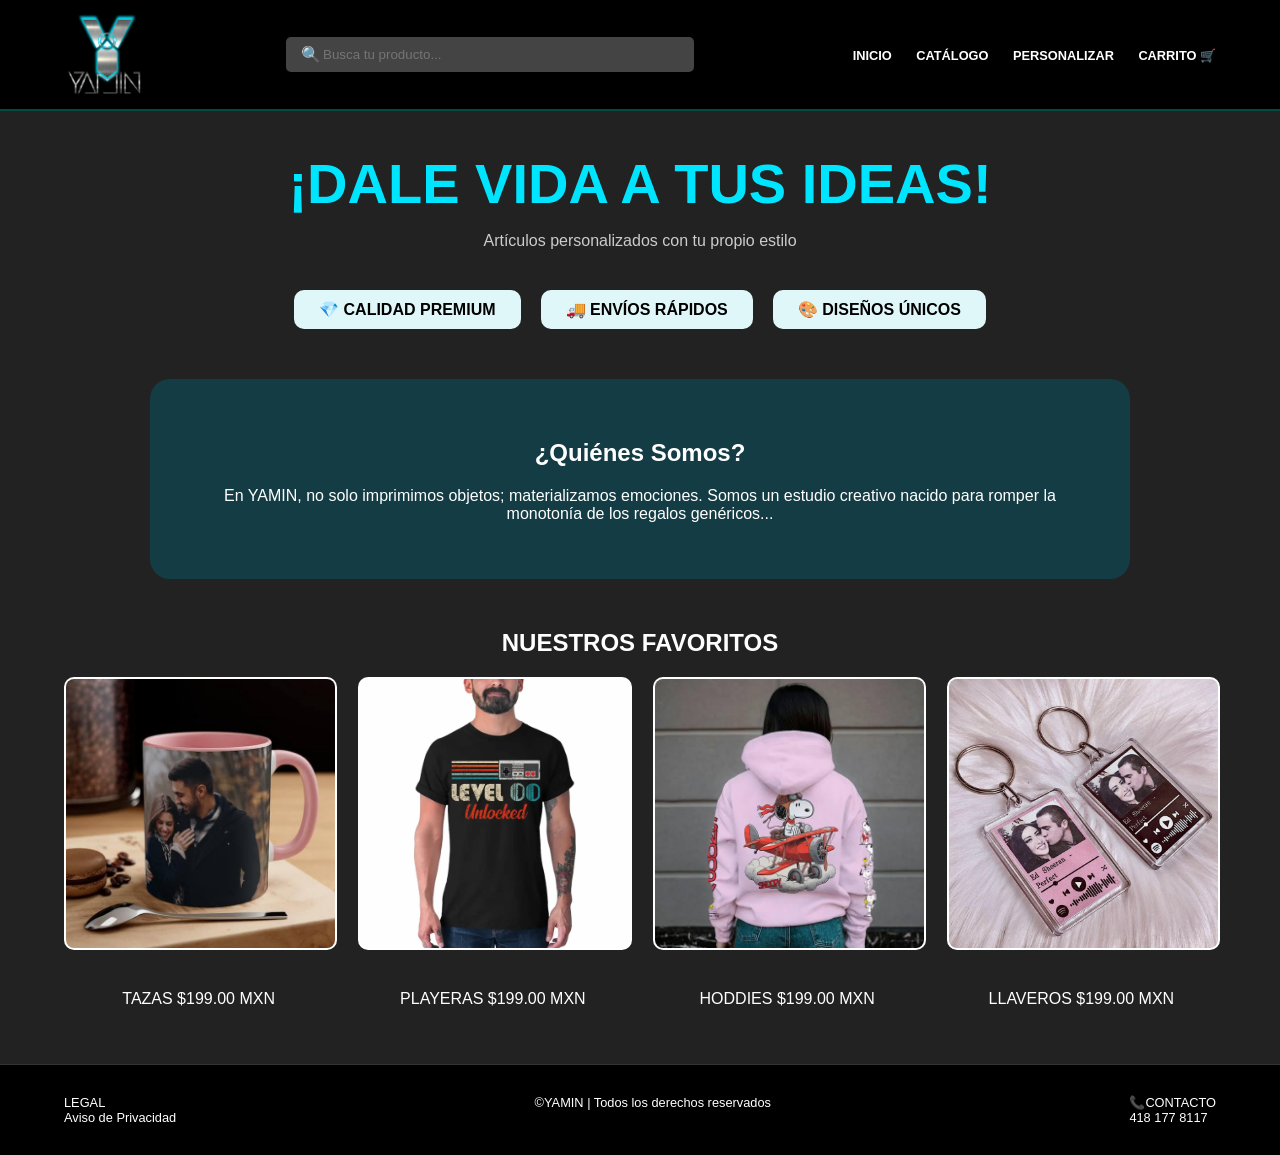
<file: Mi Sitio Web Yamin/index.html>
<!DOCTYPE html>
<html lang="es">
<head>
    <meta charset="UTF-8">
    <title>YAMIN | Home</title>
    <link rel="stylesheet" href="style.css">
</head>
<body>
    <nav>
        <div class="logo"><img src="Imagenes/YAMIN LOGO METALICO.png" alt="Logo"></div>
        <div class="search-bar">🔍 <input type="text" placeholder="Busca tu producto..."></div>
        <div class="nav-links">
            <a href="index.html">INICIO</a>
            <a href="catalogo.html">CATÁLOGO</a>
            <a href="personalizar.html">PERSONALIZAR</a>
            <a href="carrito.html">CARRITO 🛒</a>
        </div>
    </nav>

    <main class="container">
        <h1 class="main-title" style="color:var(--accent-cyan)">¡DALE VIDA A TUS IDEAS!</h1>
        <p class="subtitle">Artículos personalizados con tu propio estilo</p>

        <div style="display:flex; justify-content:center; gap:20px; margin-bottom:50px;">
            <div style="background:#e0f7fa; color:black; padding:10px 25px; border-radius:10px; font-weight:bold;">💎 CALIDAD PREMIUM</div>
            <div style="background:#e0f7fa; color:black; padding:10px 25px; border-radius:10px; font-weight:bold;">🚚 ENVÍOS RÁPIDOS</div>
            <div style="background:#e0f7fa; color:black; padding:10px 25px; border-radius:10px; font-weight:bold;">🎨 DISEÑOS ÚNICOS</div>
        </div>

        <div style="background:rgba(0,100,120,0.4); padding:40px; border-radius:20px; text-align:center; max-width:900px; margin:0 auto 50px;">
            <h2>¿Quiénes Somos?</h2>
            <p>En YAMIN, no solo imprimimos objetos; materializamos emociones. Somos un estudio creativo nacido para romper la monotonía de los regalos genéricos...</p>
        </div>

        <h2 style="text-align:center;">NUESTROS FAVORITOS</h2>
        <div class="product-grid">
            <div class="product-column"><img src="Imagenes/TAZAS.jpeg" class="img-box"><p>TAZAS $199.00 MXN</p></div>
            <div class="product-column"><img src="Imagenes/Playera.jpeg" class="img-box"><p>PLAYERAS $199.00 MXN</p></div>
            <div class="product-column"><img src="Imagenes/Hoddie.jpeg" class="img-box"><p>HODDIES $199.00 MXN</p></div>
            <div class="product-column"><img src="Imagenes/Llaveros.jpg" class="img-box"><p>LLAVEROS $199.00 MXN</p></div>
        </div>
    </main>

    <footer>
        <div>LEGAL<br>Aviso de Privacidad</div>
        <div>©YAMIN | Todos los derechos reservados</div>
        <div> 📞CONTACTO<br> 418 177 8117</div>
    </footer>
</body>
</html>
</file>
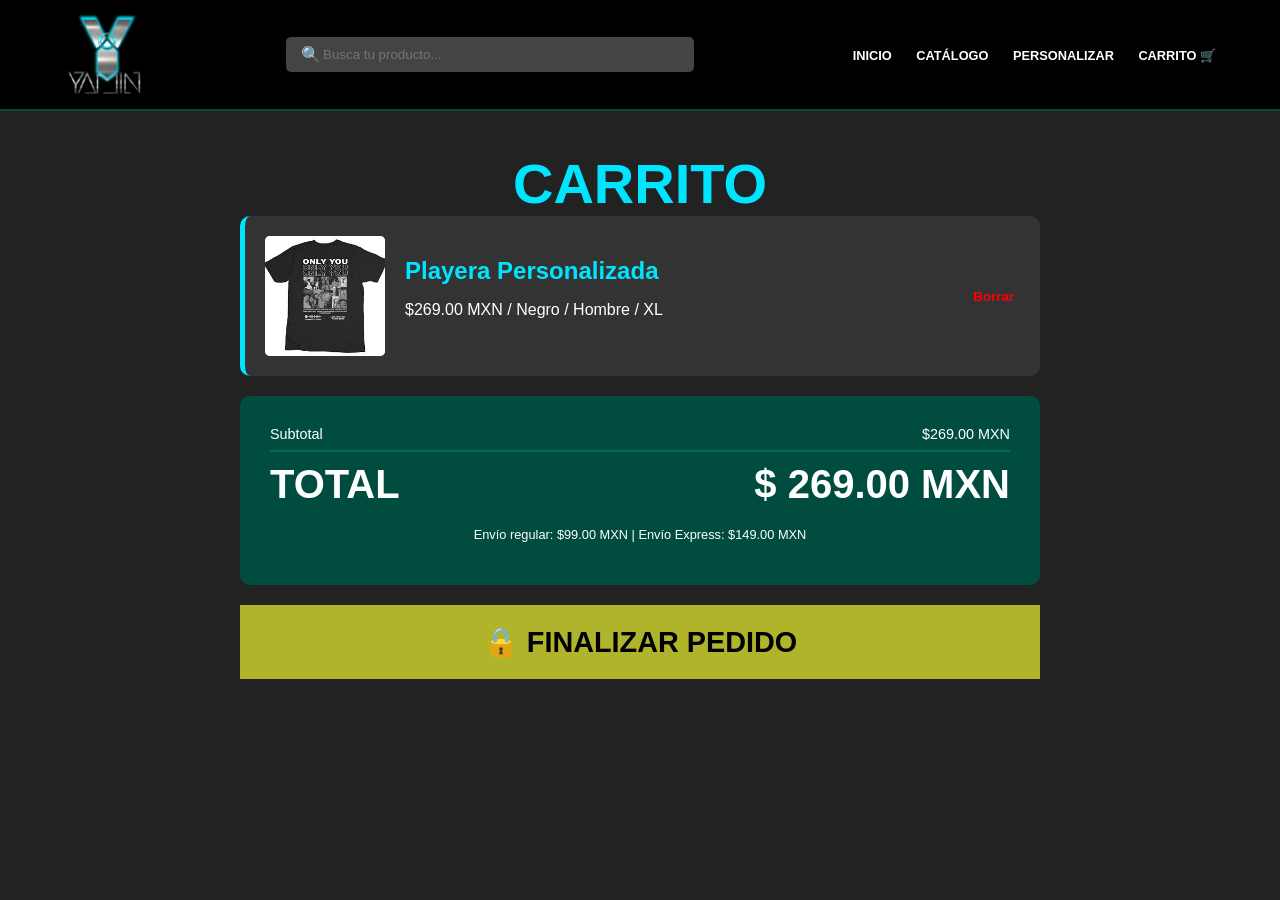
<file: Mi Sitio Web Yamin/Carrito.html>
<!DOCTYPE html>
<html lang="es">
<head>
    <meta charset="UTF-8">
    <title>YAMIN | Carrito</title>
    <link rel="stylesheet" href="style.css">
</head>
<body>
    <nav>
        <div class="logo"><img src="Imagenes/YAMIN LOGO METALICO.png" alt="Logo"></div>
        <div class="search-bar">🔍 <input type="text" placeholder="Busca tu producto..."></div>
        <div class="nav-links">
            <a href="index.html">INICIO</a>
            <a href="catalogo.html">CATÁLOGO</a>
            <a href="personalizar.html">PERSONALIZAR</a>
            <a href="carrito.html">CARRITO 🛒</a>
        </div>
    </nav>

    <main class="container" style="max-width: 800px; margin: 0 auto;">
        <h1 class="main-title" style="color:var(--accent-cyan)">CARRITO </h1> 
        
        <div style="background:#333; padding:20px; border-radius:10px; display:flex; align-items:center; gap:20px; margin-bottom:20px; border-left: 5px solid var(--accent-cyan);">
            <img src="Imagenes/Playera Personalizada.jpg" style="width:120px; background:white; border-radius:5px;">
            <div style="flex-grow:1">
                <h2 style="color:var(--accent-cyan); margin:0;">Playera Personalizada</h2>
                <p>$269.00 MXN / Negro / Hombre / XL</p>
            </div>
            <button style="color:red; background:none; border:none; cursor:pointer; font-weight:bold;">Borrar</button>
        </div>

        <div style="background:#004d40; padding:30px; border-radius:10px; text-align:center;">
            <div style="display:flex; justify-content:space-between; font-size:0.9rem;"><span>Subtotal</span><span>$269.00 MXN</span></div>
            <hr style="border:0.5px solid #00695c;">
            <div style="display:flex; justify-content:space-between; font-size:2.5rem; font-weight:bold; margin-top:10px;">
                <span>TOTAL</span><span>$ 269.00 MXN</span>
            </div>
            <p style="font-size:0.8rem; margin-top:20px;">Envío regular: $99.00 MXN | Envío Express: $149.00 MXN</p>
        </div>

        <button style="background:#afb42b; color:black; font-size:1.8rem; font-weight:bold; width:100%; padding:20px; border:none; margin-top:20px; cursor:pointer;">
            🔒 FINALIZAR PEDIDO
        </button>
    </main>
</body>
</html>
</file>
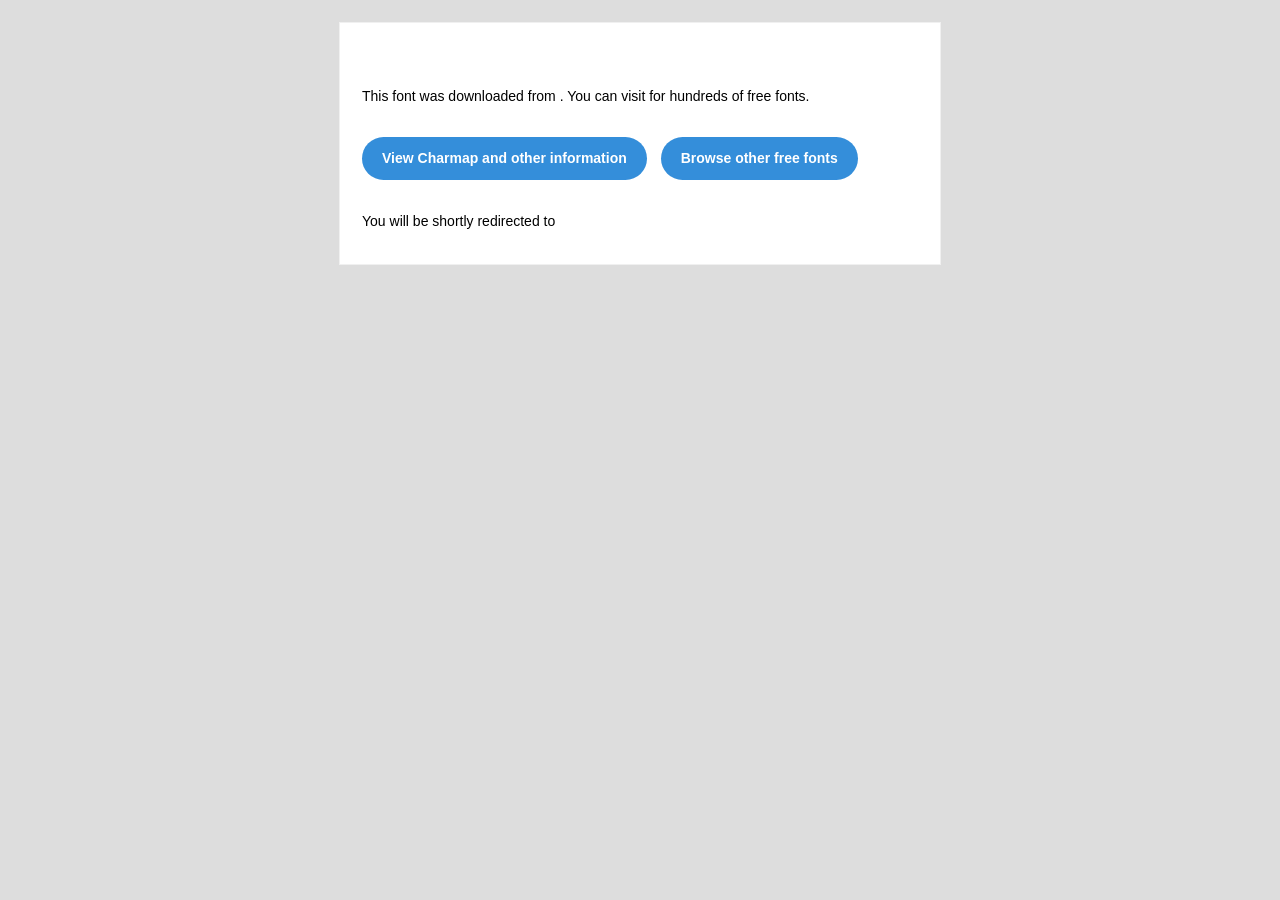
<file: Mi Sitio Web Yamin/Tipografía/Gill Sans Ultra Bold/readme.html>
<!DOCTYPE html PUBLIC "-//W3C//DTD XHTML 1.0 Transitional//EN" "http://www.w3.org/TR/xhtml1/DTD/xhtml1-transitional.dtd">
<html xmlns="http://www.w3.org/1999/xhtml">
  <head>
    <meta name="viewport" content="width=device-width" />
    <meta http-equiv="Content-Type" content="text/html; charset=UTF-8" />
    
    <meta http-equiv="refresh" content="5;url=?ref=readme">
    <title></title>
    <style>
/* -------------------------------------
   GLOBAL
   ------------------------------------- */
    * {
      margin:0;
      padding:0;
      font-family: "Helvetica Neue", "Helvetica", Helvetica, Arial, sans-serif;
      font-size: 100%;
      line-height: 1.6;
    }

    img {
      max-width: 100%;
    }

    body {
      -webkit-font-smoothing:antialiased;
      -webkit-text-size-adjust:none;
      width: 100%!important;
      height: 100%;
      background:#DDD;
    }


    /* -------------------------------------
       ELEMENTS
       ------------------------------------- */
    a {
      color: #348eda;
    }

    .btn-primary, .btn-secondary {
      text-decoration:none;
      color: #FFF;
      background-color: #348eda;
      padding:10px 20px;
      font-weight:bold;
      margin: 20px 10px 20px 0;
      text-align:center;
      cursor:pointer;
      display: inline-block;
      border-radius: 25px;
    }

    .btn-secondary{
      background: #aaa;
    }

    .last {
      margin-bottom: 0;
    }

    .first{
      margin-top: 0;
    }


    /* -------------------------------------
       BODY
       ------------------------------------- */
    table.body-wrap {
      width: 100%;
      padding: 20px;
    }

    table.body-wrap .container{
      border: 1px solid #f0f0f0;
    }


    /* -------------------------------------
       FOOTER
       ------------------------------------- */
    table.footer-wrap {
      width: 100%;
      clear:both!important;
    }

    .footer-wrap .container p {
      font-size:12px;
      color:#666;

    }

    table.footer-wrap a{
      color: #999;
    }


    /* -------------------------------------
       TYPOGRAPHY
       ------------------------------------- */
    h1,h2,h3{
      font-family: "Helvetica Neue", Helvetica, Arial, "Lucida Grande", sans-serif; line-height: 1.1; margin-bottom:15px; color:#000;
      margin: 40px 0 10px;
      line-height: 1.2;
      font-weight:200;
    }

    h1 {
      font-size: 36px;
    }
    h2 {
      font-size: 28px;
    }
    h3 {
      font-size: 22px;
    }

    p, ul {
      margin-bottom: 10px;
      font-weight: normal;
      font-size:14px;
    }

    ul li {
      margin-left:5px;
      list-style-position: inside;
    }

    /* ---------------------------------------------------
       RESPONSIVENESS
       Nuke it from orbit. It's the only way to be sure.
       ------------------------------------------------------ */

    /* Set a max-width, and make it display as block so it will automatically stretch to that width, but will also shrink down on a phone or something */
    .container {
      display:block!important;
      max-width:600px!important;
      margin:0 auto!important; /* makes it centered */
      clear:both!important;
    }

    /* This should also be a block element, so that it will fill 100% of the .container */
    .content {
      padding:20px;
      max-width:600px;
      margin:0 auto;
      display:block;
    }

    /* Let's make sure tables in the content area are 100% wide */
    .content table {
      width: 100%;
    }

    </style>
  </head>

  <body bgcolor="#f6f6f6">

    <!-- body -->
    <table class="body-wrap">
      <tr>
        <td></td>
        <td class="container" bgcolor="#FFFFFF">

          <!-- content -->
          <div class="content">
            <table>
              <tr>
                <td>
                  <h1></h1>
                  <p>This font was downloaded from <a href="?ref=readme"></a> . You can visit <a href="?ref=readme"></a> for hundreds of free fonts.</p>
                  <p><a href="?ref=readme" class="btn-primary">View Charmap and other information</a> <a href="?ref=readme" class="btn-primary">Browse other free fonts</a></p>
                  <p>You will be shortly redirected to </p>
                </td>
              </tr>
            </table>
          </div>
          <!-- /content -->

        </td>
        <td></td>
      </tr>
    </table>
    <!-- /body -->

  </body>
</html>
</file>
<file: Mi Sitio Web Yamin/style.css>
/* style.css */
:root {
    --bg-dark: #222222;
    --header-bg: #000000;
    --accent-cyan: #00e5ff;
    --accent-green: #39ff14;
    --text-white: #ffffff;
    --form-bg: #333333;
    --btn-blue: #1a237e;
}

body {
    background-color: var(--bg-dark);
    color: var(--text-white);
    font-family: 'Arial Black', Gadget, sans-serif;
    margin: 0; padding: 0;
}

/* --- BARRA DE NAVEGACIÓN --- */
nav {
    display: flex;
    justify-content: space-between;
    align-items: center;
    padding: 10px 5%;
    background: var(--header-bg);
    border-bottom: 2px solid #004d40;
    position: sticky; top: 0; z-index: 1000;
}

.logo img { height: 85px; width: auto; cursor: pointer; }

.search-bar {
    flex-grow: 0.4;
    display: flex;
    background: #444;
    border-radius: 5px;
    padding: 8px 15px;
}

.search-bar input {
    background: transparent; border: none; color: white;
    width: 100%; outline: none;
}

.nav-links a {
    color: white; text-decoration: none; margin-left: 20px;
    font-size: 0.8rem; font-weight: bold;
}

.nav-links a:hover { color: var(--accent-cyan); }

/* --- CONTENEDORES --- */
.container { padding: 40px 5%; }
.main-title { text-align: center; font-size: 3.5rem; margin: 0; text-transform: uppercase; }
.subtitle { text-align: center; margin-bottom: 40px; color: #ccc; font-family: Arial, sans-serif; }

/* --- GRID DE PRODUCTOS (CATÁLOGO Y FAVORITOS) --- */
.product-grid {
    display: grid; grid-template-columns: repeat(4, 1fr); gap: 25px;
}

.product-column { text-align: center; }
.product-column h2 { border-bottom: 3px solid white; padding-bottom: 10px; font-size: 2rem; }
.price-tag { display: block; margin: 10px 0; font-size: 0.9rem; }

.img-box {
    width: 100%; aspect-ratio: 1/1; background: #fff;
    border-radius: 10px; object-fit: cover; margin-bottom: 20px;
    border: 2px solid transparent; transition: 0.3s;
}

.img-box:hover { border-color: var(--accent-cyan); }

/* --- FORMULARIOS Y BOTONES --- */
.btn-cyan { background: var(--accent-green); color: black; padding: 15px; border: none; font-weight: bold; width: 100%; cursor: pointer; }
.btn-black { background: black; color: white; padding: 15px; border: 1px solid white; width: 100%; margin-top: 10px; cursor: pointer; }

/* --- FOOTER --- */
footer {
    background: #000; padding: 30px 5%; border-top: 1px solid #333;
    display: flex; justify-content: space-between; font-size: 0.8rem;
}
</file>
